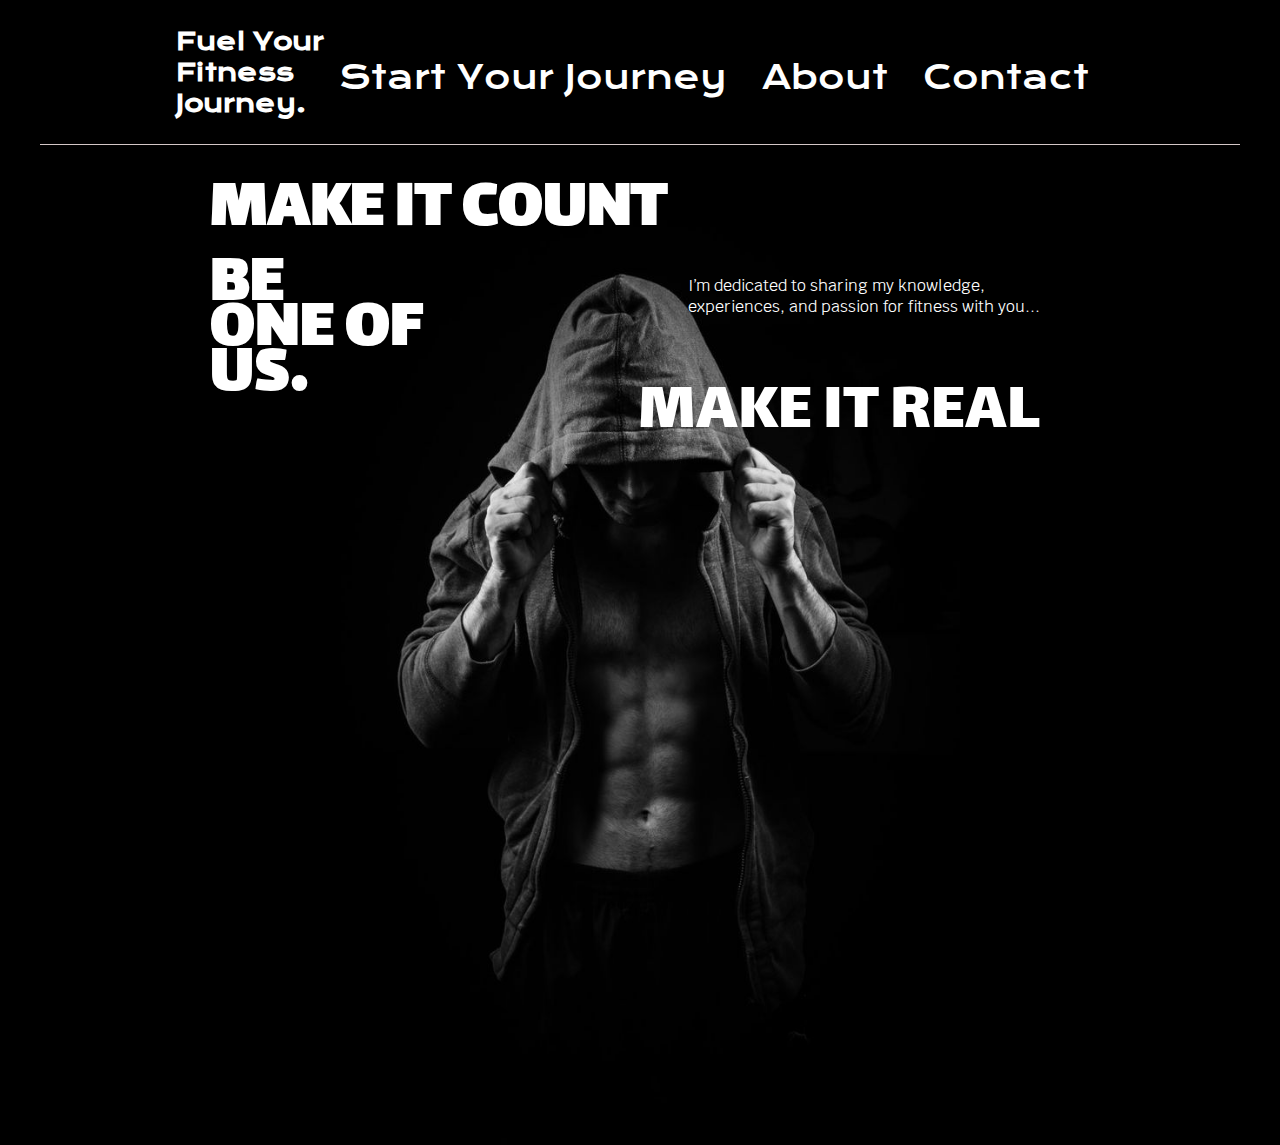
<file: index.html>
<!DOCTYPE html>
<html lang="en">
<head>
  <meta charset="UTF-8">
  <meta name="viewport" content="width=device-width, initial-scale=1.0">
  <title>Fitness Journey</title>
  <link rel="stylesheet" href="style.css">
  <link href="https://fonts.googleapis.com/css2?family=Lalezar&display=swap" rel="stylesheet">
  <link href="https://fonts.googleapis.com/css2?family=Krona+One&display=swap" rel="stylesheet">
  <link href="https://fonts.googleapis.com/css2?family=Krub&display=swap" rel="stylesheet">
</head>
<body>
  <header>
    <h1>Fuel Your <br>Fitness <br>Journey.</h1>
    <nav>
      <a href="start.html">Start Your Journey</a>
      <a href="about.html">About</a>
      <a href="contact.html">Contact</a>
    </nav>
  </header>
  <main>
    <div class="overlay-container">
      <div class="overlay-text">
        <h2>MAKE IT COUNT</h2>
        <h3>BE</h3>
        <h4>ONE OF</h4>
        <h6>US.</h6>
      </div>
    </div>
    
    <div class="pic">
      <img src="Abs.jpg" alt="abs" />
    </div>
  
    <div class="text-container">
      <p class="uwu">I’m dedicated to sharing my knowledge,<br> experiences, and passion for fitness with you...</p>
      <br>
      <div>
        <p class="rar">MAKE IT REAL</p> 
      </div>
    </div>
  </main>
  
</body>
</html>
</file>
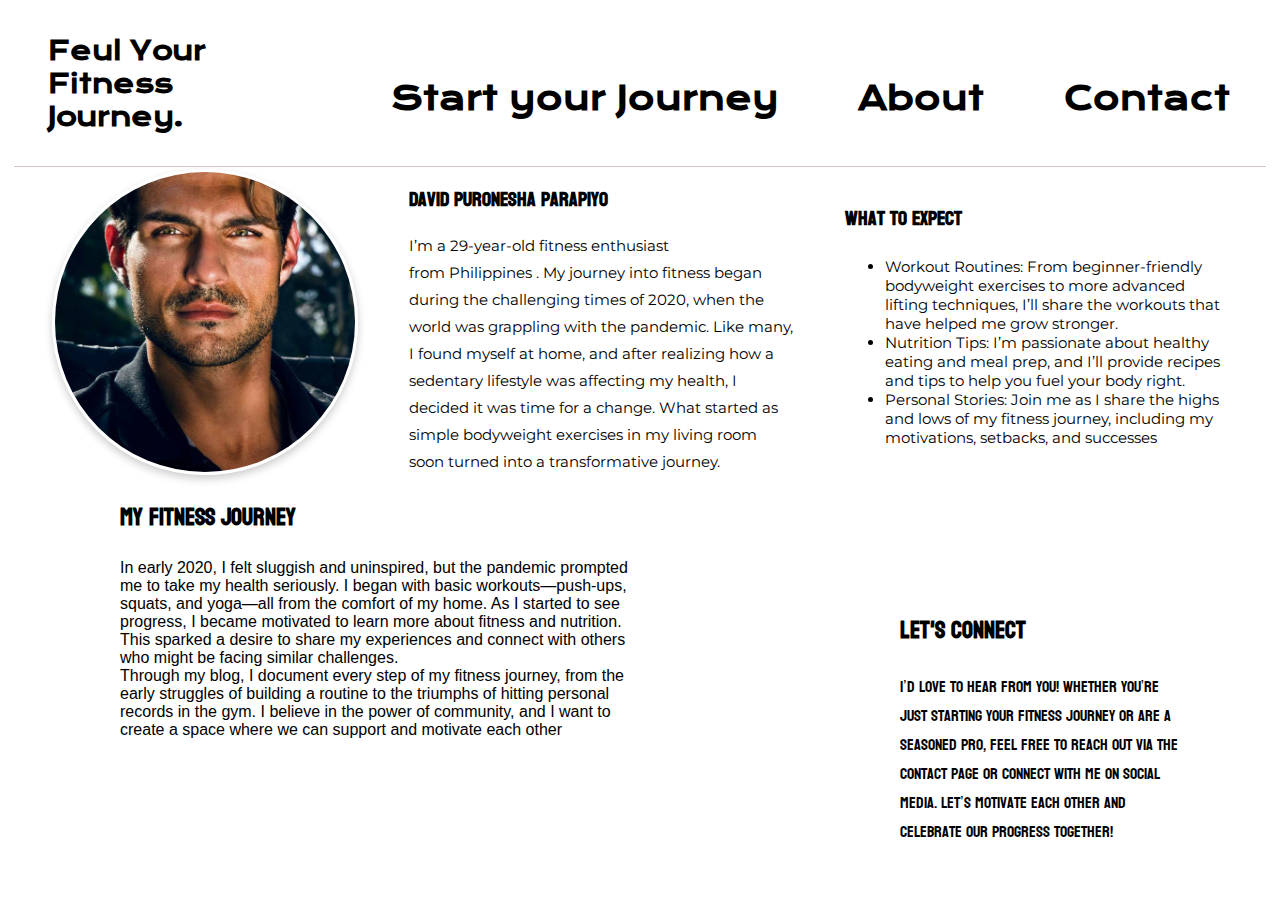
<file: about.html>
<!DOCTYPE html>
<head>
    <link rel="stylesheet" href="about.css">
    <title>Contact</title>
    <link href="https://fonts.googleapis.com/css2?family=Krona+One&display=swap" rel="stylesheet">
    <link href="https://fonts.googleapis.com/css2?family=Koulen&display=swap" rel="stylesheet">
    <link href="https://fonts.googleapis.com/css2?family=Montserrat&display=swap" rel="stylesheet">
</head>
<body>
    <nav>
        <div class="main-link">
            <a href="index.html">Feul Your Fitness<br> Journey.</a>
        </div>
        <div class="nav-links">
            <a href="start.html">Start your Journey</a>
            <a href="about.html">About</a>
            <a href="contact.html">Contact</a>
        </div>
    </nav>
    <div class="content">
        <div class="section-1">
            <img src="Mr_Garces wird sie jetzt empfangen _Interview.jpg" alt="si david" />
            <div class="sub-1">
                <p><strong>David Puronesha Parapiyo</strong></p>
                <p1>I’m a 29-year-old fitness enthusiast <br> from Philippines . My journey into fitness began during the challenging times of 2020, when the world was grappling with the pandemic. Like many, I found myself at home, and after realizing how a sedentary lifestyle was affecting my health, I decided it was time for a change. What started as simple bodyweight exercises in my living room soon turned into a transformative journey.</p1>
            </div>
            <div class="sub-2">
                <p>What to Expect</p>
                <ul>
                    <li>
                        Workout Routines: From beginner-friendly bodyweight exercises to more advanced lifting techniques, I’ll share the workouts that have helped me grow stronger.
                    </li>
                    <li>
                        Nutrition Tips: I’m passionate about healthy eating and meal prep, and I’ll provide recipes and tips to help you fuel your body right.
                    </li>
                    <li>Personal Stories: Join me as I share the highs and lows of my fitness journey, including my motivations, setbacks, and successes</li>
                </ul>
            </div>
        </div>
    </div>
    <div class= "section-2">
        <div class="sub-3">
            <h2>My Fitness Journey</h2>
            <p>In early 2020, I felt sluggish and uninspired, but the pandemic prompted<br> me to take my health seriously. I began with basic workouts—push-ups,<br>
                 squats, and yoga—all from the comfort of my home. As I started to see<br> progress, I became motivated to learn more about fitness and nutrition.<br>
                 This sparked a desire to share my experiences and connect with others <br>who might be facing similar challenges.<br>
                Through my blog, I document every step of my fitness journey, from the<br> early struggles of building a routine to the triumphs of hitting personal <br>
                records in the gym. I believe in the power of community, and I want to <br>create a space where we can support and motivate each other
            </p>
        </div>
        <div class="sub-4">
            <h2>LET'S CONNECT</h2>
            <p>I’d love to hear from you! Whether you’re <br>just starting your fitness journey or are a <br>seasoned pro, feel free to reach out via the<br> contact page or
                 connect with me on social<br> media. Let’s motivate each other and<br> celebrate our progress together!
            </p>
        </div>
    </div>
</body>
</file>
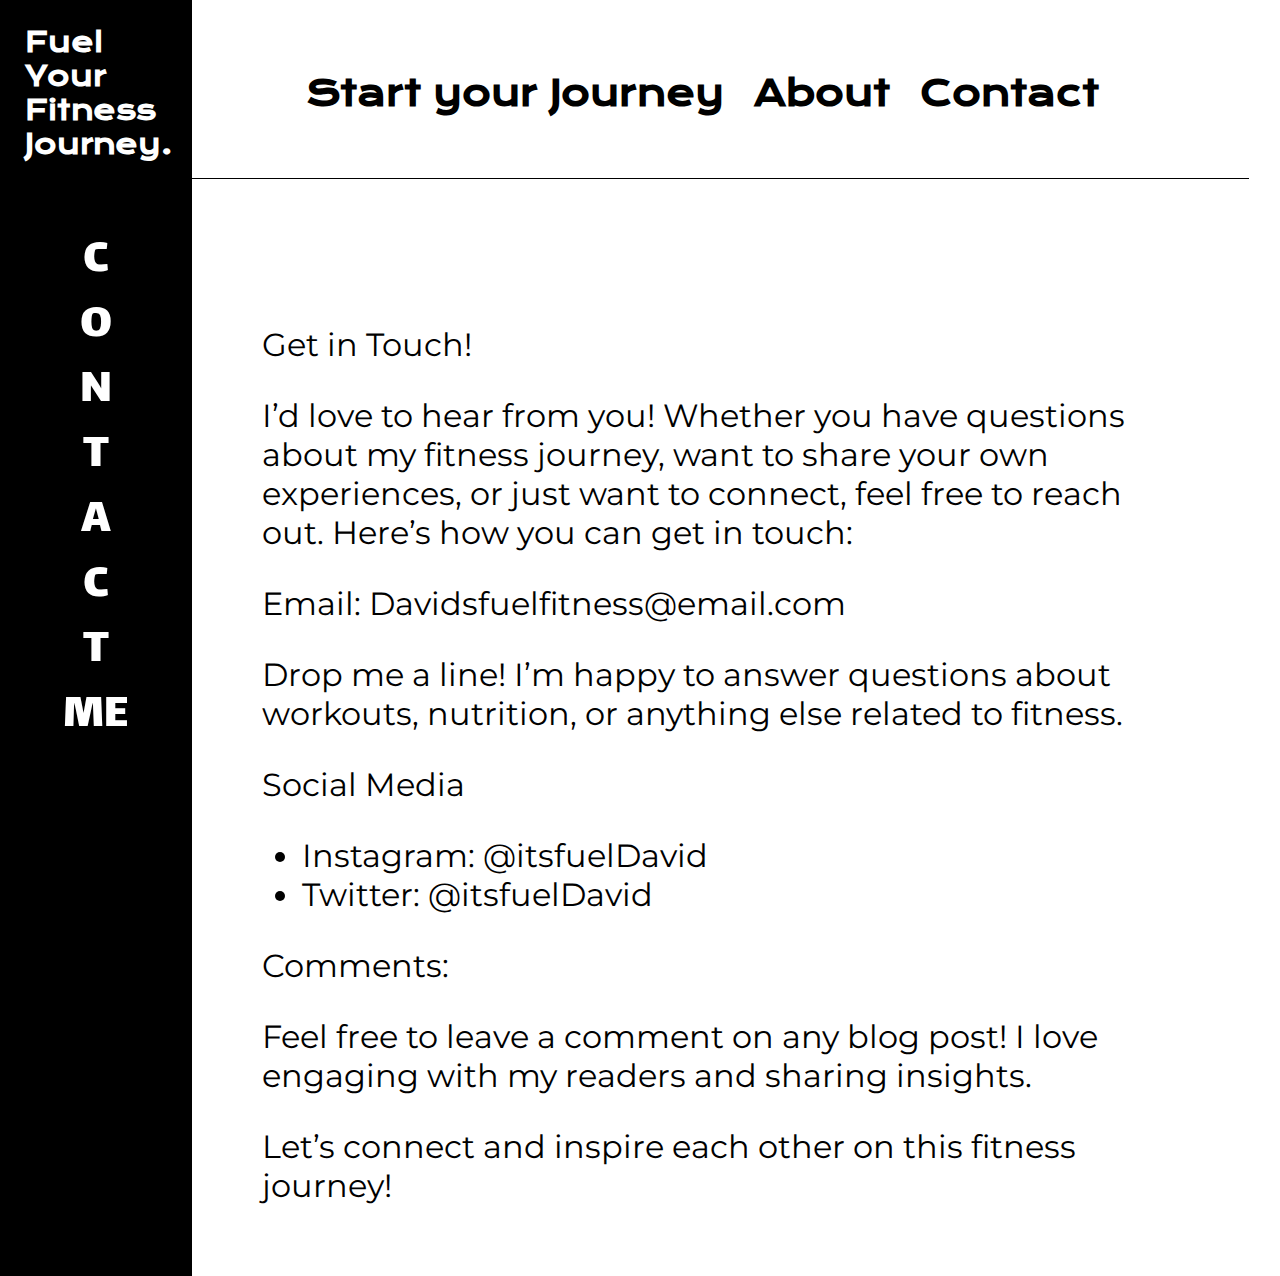
<file: contact.html>
<!DOCTYPE html>
<html lang="en">
<head>
    <link rel="stylesheet" href="contact.css">
    <title>Contact</title>
    <link href="https://fonts.googleapis.com/css2?family=Krona+One&display=swap" rel="stylesheet">
    <link href="https://fonts.googleapis.com/css2?family=Lalezar&display=swap" rel="stylesheet">
    <link href="https://fonts.googleapis.com/css2?family=Montserrat&display=swap" rel="stylesheet">
</head>
<body>
    <nav>
        <div class="main-link">
            <a href="index.html">Fuel Your <br>Fitness <br>Journey.</a>
        </div>
        <div class="nav-links">
            <a href="start.html">Start your Journey</a>
            <a href="about.html">About</a>
            <a href="contact.html">Contact</a> 
        </div>
    </nav>
    <div class="context">
        <div class="black">
           <p>
               <span>C</span>
               <span>O</span>
               <span>N</span>
               <span>T</span>
               <span>A</span>
               <span>C</span>
               <span>T</span>
               <span> </span>
               <span>ME</span>
           </p>
        </div>
        <div class="white">
            <p>Get in Touch!</p>
            <p>I’d love to hear from you! Whether you have questions about my fitness journey, want to share your own experiences, or just want to connect, feel free to reach out. Here’s how you can get in touch:</p>
            <p>Email: Davidsfuelfitness@email.com</p>
            <p>Drop me a line! I’m happy to answer questions about workouts, nutrition, or anything else related to fitness.</p>
            <p>Social Media</p>
            <ul>
                <li>Instagram: @itsfuelDavid</li>
                <li>Twitter: @itsfuelDavid</li>
            </ul>
            <p>Comments:</p>
            <p>Feel free to leave a comment on any blog post! I love engaging with my readers and sharing insights.</p>
            <p>Let’s connect and inspire each other on this fitness journey!</p>
        </div>
    </div>
</body>
</html>
</file>
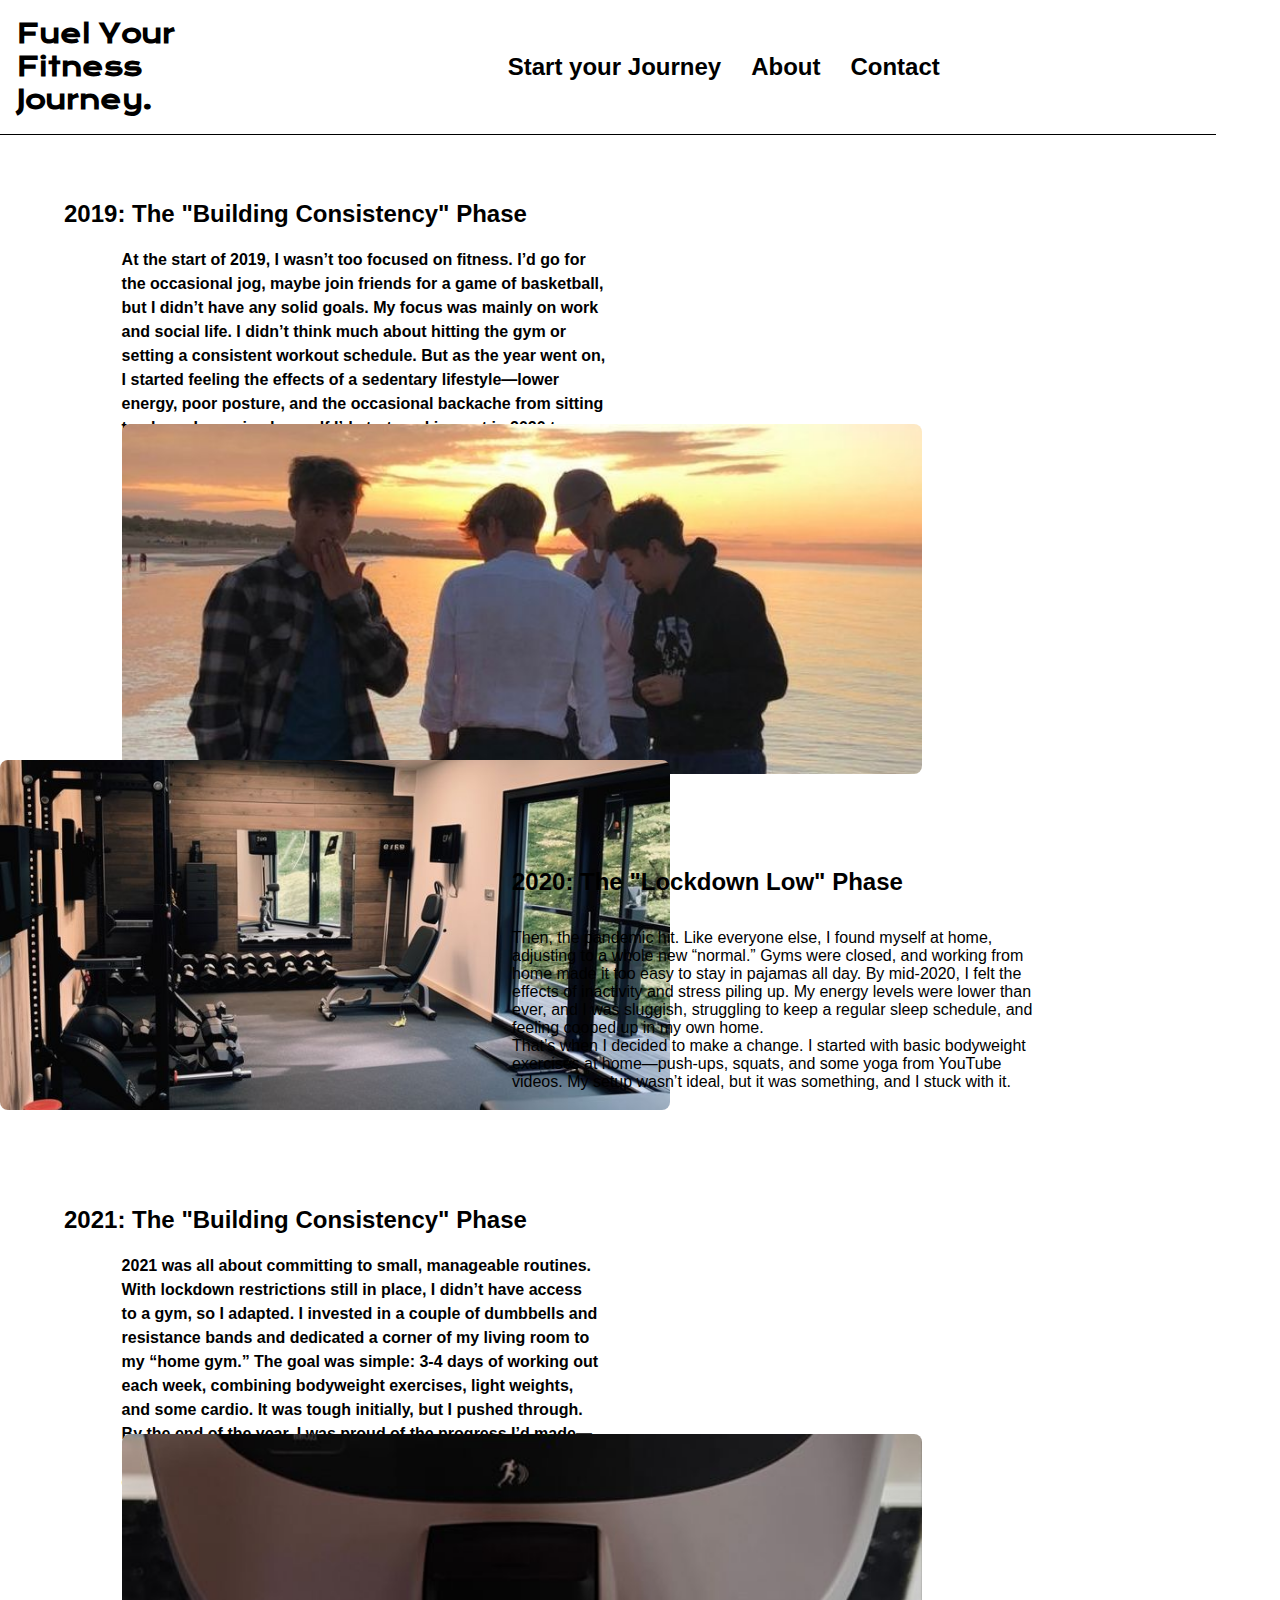
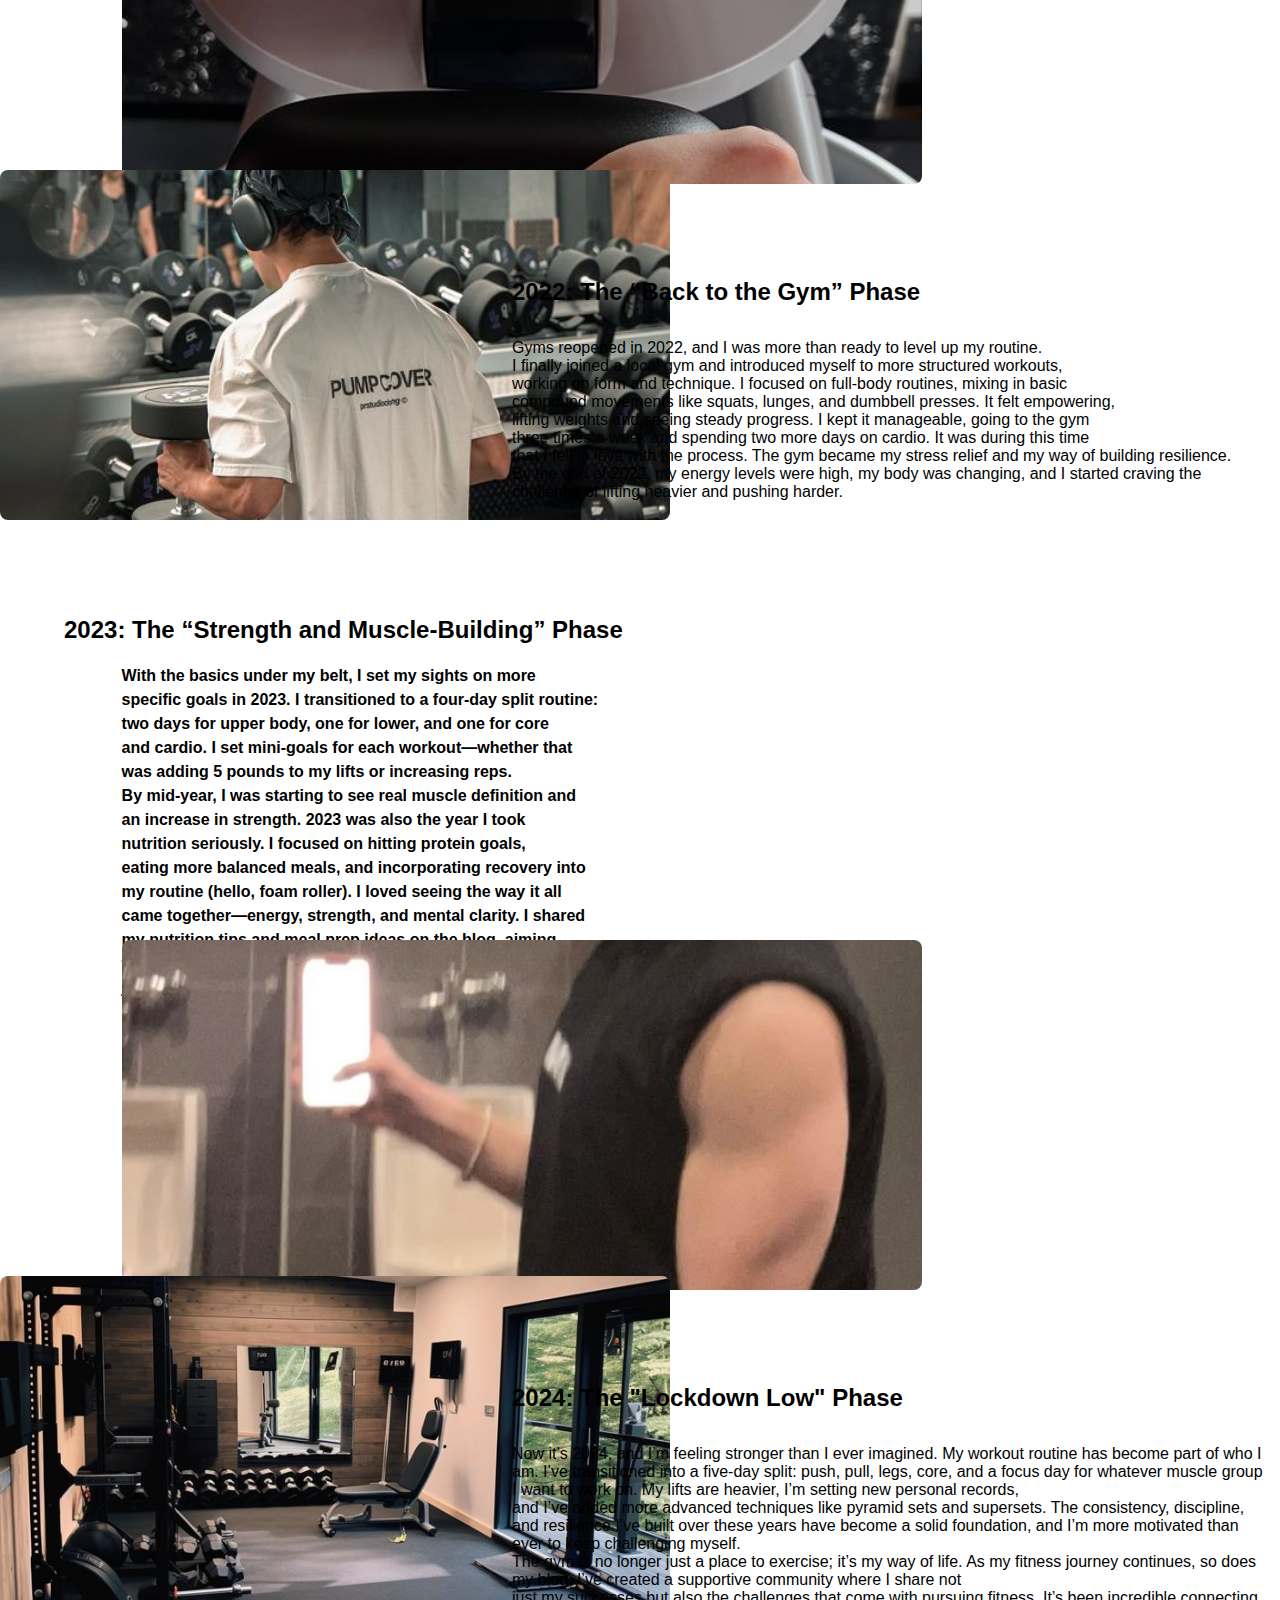
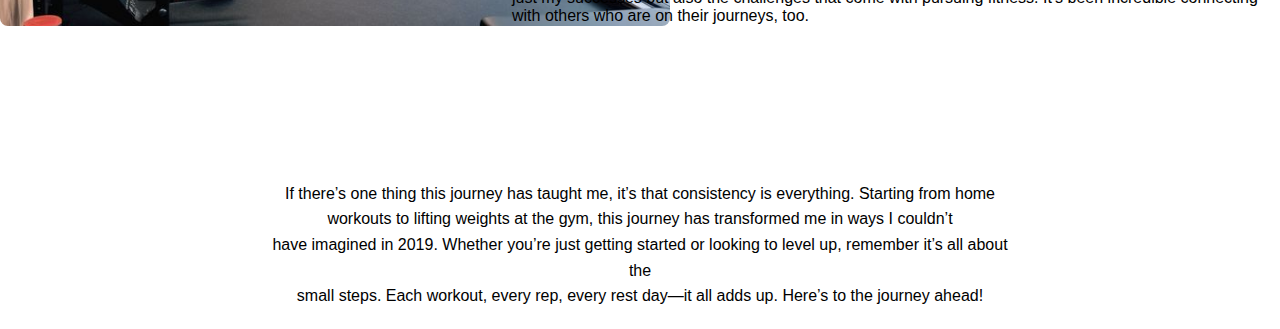
<file: start.html>
<!DOCTYPE html>
<html lang="en">
<head>
    <meta charset="UTF-8">
    <meta name="viewport" content="width=device-width, initial-scale=1.0">
    <title>Fuel Your Fitness Journey</title>
    <link rel="stylesheet" href="start.css">
    <link href="https://fonts.googleapis.com/css2?family=Krona+One&display=swap" rel="stylesheet">
</head>
<body>
    <nav>
        <div class="main-link">
            <a href="index.html">Fuel Your Fitness<br> Journey.</a>
        </div>
        <div class="nav-links">
            <a href="start.html">Start your Journey</a>
            <a href="about.html">About</a>
            <a href="contact.html">Contact</a>
        </div>
    </nav>

    <main>
        <section class="phase">
            <h2>2019: The "Building Consistency" Phase</h2>
            <div class="content">
                <p>
                    At the start of 2019, I wasn’t too focused on fitness. I’d go for <br> the occasional jog, maybe join friends for a game of basketball, <br>
                    but I didn’t have any solid goals. My focus was mainly on work <br> and social life. I didn’t think much about hitting the gym or <br>
                    setting a consistent workout schedule. But as the year went on,<br> I started feeling the effects of a sedentary lifestyle—lower <br>energy, poor posture, and the occasional backache from sitting<br> too long. I promised myself I’d start working out in 2020 to <br>make a change.
                </p>
                <img src="johnnygibsiefeelyjoey _ boys of tommen _ chloe walsh.jpg" alt="Friends">
            </div>
        </section>
        <section class= "phase2">
            <img src="Budget-Friendly Home Gym Ideas.jpg" alt="Home gym setup">
            <div class="hoshi">
                <h2>2020: The "Lockdown Low" Phase</h2>
                <p>
                    Then, the pandemic hit. Like everyone else, I found myself at home,<br> adjusting to a whole new “normal.” Gyms were closed, and working from<br>
                     home made it too easy to stay in pajamas all day. By mid-2020, I felt the <br>effects of inactivity and stress piling up. My energy levels were lower than <br>
                     ever, and I was sluggish, struggling to keep a regular sleep schedule, and <br>feeling cooped up in my own home.<br> That’s when I decided to make a change.
                     I started with basic bodyweight <br>exercises at home—push-ups, squats, and some yoga from YouTube <br>videos. My setup wasn’t ideal, but it was something, and I stuck with it.
                </p>
            </div>
        </section>
        <section class="phase3">
            <h2>2021: The "Building Consistency" Phase</h2>
            <div class="content">
                <p>
                    2021 was all about committing to small, manageable routines. <br>With lockdown restrictions still in place, I didn’t have access<br> to a gym, so I adapted.
                     I invested in a couple of dumbbells and <br>resistance bands and dedicated a corner of my living room to <br>my “home gym.” The goal was simple: 3-4 days of
                     working out<br>each week, combining bodyweight exercises, light weights,<br> and some cardio. It was tough initially, but I pushed through.<br>By the end of the year, 
                    I was proud of the progress I’d made—<br>I was feeling more energized, had built a bit of strength, and <br>even saw some noticeable improvements in my body.
                </p>
                <img src="download (2).jpg" alt="Friends">
            </div>
        </section>
        <section class= "phase2">
            <img src="f55148ad2ef92de8597008b60bcd29a8.jpg" alt="Home gym setup">
            <div class="hoshi">
                <h2>2022: The “Back to the Gym” Phase</h2>
                <p>
                    Gyms reopened in 2022, and I was more than ready to level up my routine.<br> I finally joined a local gym and introduced myself to more structured workouts,<br>
                     working on form and technique. I focused on full-body routines, mixing in basic<br> compound movements like squats, lunges, and dumbbell presses. It felt empowering,<br>
                      lifting weights and seeing steady progress. I kept it manageable, going to the gym<br> three times a week and spending two more days on cardio.
                     It was during this time <br>that I fell in love with the process. The gym became my stress relief and my way of building resilience. <br> By the end of 2022, my energy levels were high,
                     my body was changing, and I started craving the<br> challenge of lifting heavier and pushing harder. 
                </p>
            </div>
        </section>   
        <section class="phase4">
            <h2>2023: The “Strength and Muscle-Building” Phase</h2>
            <div class="content">
                <p>
                    With the basics under my belt, I set my sights on more<br> specific goals in 2023. I transitioned to a four-day split routine:<br> two days for upper body, 
                    one for lower, and one for core<br> and cardio. I set mini-goals for each workout—whether that <br>was adding 5 pounds to my lifts or increasing reps.<br> By mid-year, 
                    I was starting to see real muscle definition and <br>an increase in strength. 2023 was also the year I took <br>nutrition seriously.  I focused on hitting protein goals,<br> 
                    eating more balanced meals, and incorporating recovery into <br>my routine (hello, foam roller). I loved seeing the way it all<br> came together—energy, strength, 
                    and mental clarity. I shared<br> my nutrition tips and meal prep ideas on the blog, aiming<br> to inspire readers to take their 
                    diets seriously, <br>just like I was.
                
                </p>
                <img src="download (3).jpg" alt="Friends">
            </div>
        </section>
        <section class= "phase2">
            <img src="Budget-Friendly Home Gym Ideas.jpg" alt="Home gym setup">
            <div class="hoshi">
                <h2>2024: The "Lockdown Low" Phase</h2>
                <p>
                    Now it’s 2024, and I’m feeling stronger than I ever imagined. My workout routine has become part of who I am. I’ve transitioned into a five-day split: push, pull, legs, core, and a focus day
                    for whatever muscle group I want to work on. My lifts are heavier, I’m setting new personal records, <br> and I’ve added more advanced techniques like pyramid sets and supersets.
                    The consistency, discipline, and resilience I’ve built over these years have become a solid foundation, and I’m more motivated than ever to keep challenging myself. <br>The gym is no longer just a 
                    place to exercise; it’s my way of life. As my fitness journey continues, so does my blog. I’ve created a supportive community where I share not <br>just my successes but also the challenges that 
                    come with pursuing fitness. It’s been incredible connecting with others who are on their journeys, too.
                </p>
            </div>
        </section>
        <br>
        <br>
        <br>
        <br><br>
        <br><br>
        
        <section class="last">
            <p>If there’s one thing this journey has taught me, it’s that consistency is everything. Starting from home <br> workouts to lifting weights at the gym, this journey has transformed me in ways I couldn’t <br>have imagined in 2019. Whether you’re just getting started or looking to level up, remember it’s all about the<br> small steps. Each workout, every rep, every rest day—it all adds up. Here’s to the journey ahead!</p>
        </section>    
    </main>
</body>
</html>
</file>
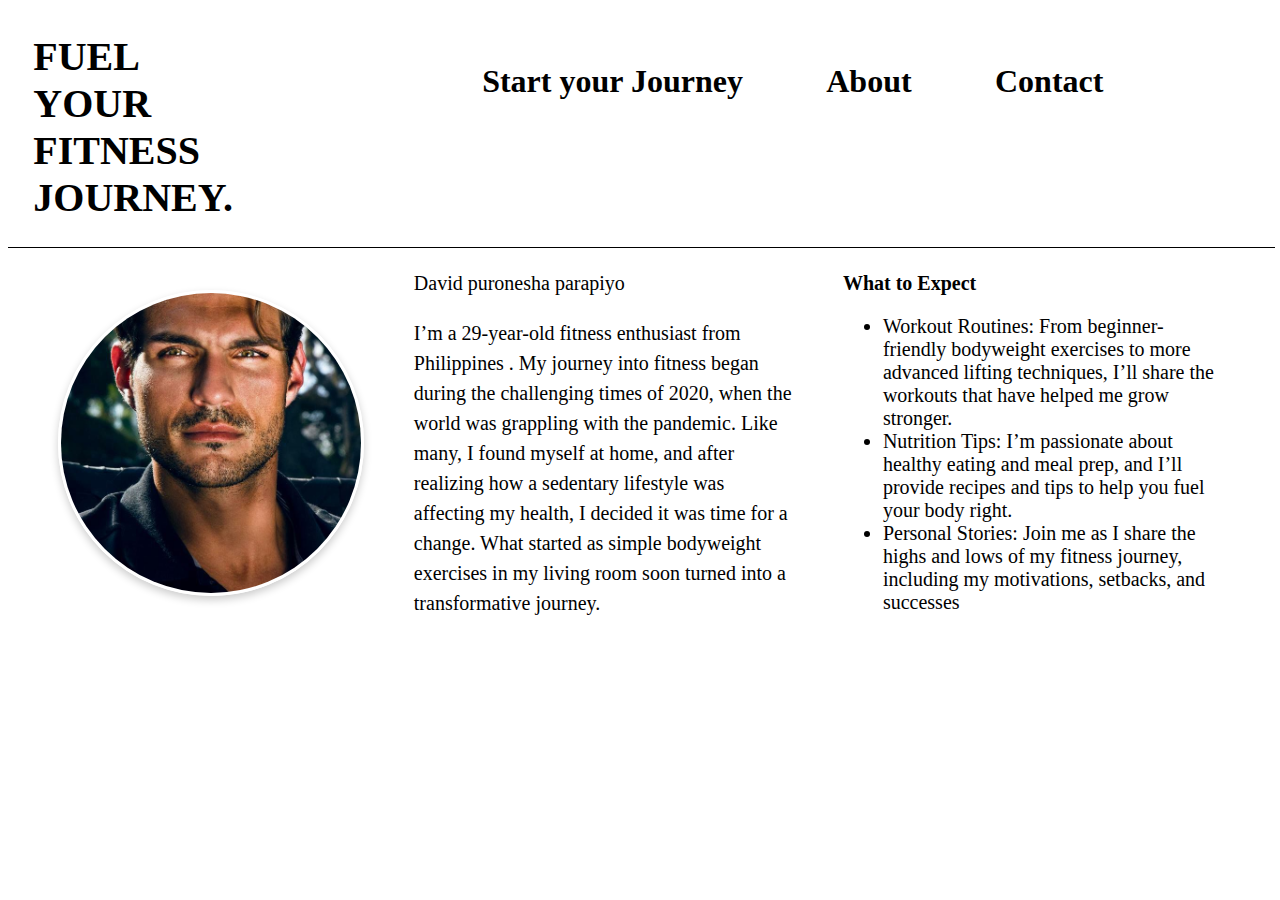
<file: third.html>
<!DOCTYPE html>
<head>
    <link rel="stylesheet" href="third.css">
    <title>Contact</title>
</head>
<body>
    <nav>
        <div class="main-link">
            <a href="index.html">FUEL YOUR<br> FITNESS<br> JOURNEY.</a>
        </div>
        <div class="nav-links">
            <a href="#">Start your Journey</a>
            <a href="about.html">About</a>
            <a href="#">Contact</a>
        </div>
    </nav>
    <div class="content">
        <div class="section-1">
            <img src="Mr_Garces wird sie jetzt empfangen _Interview.jpg" alt="si david" />
            <div class="sub-1">
                <p>David puronesha parapiyo</p>
                <p>I’m a 29-year-old fitness enthusiast from Philippines . My journey into fitness began during the challenging times of 2020, when the world was grappling with the pandemic. Like many, I found myself at home, and after realizing how a sedentary lifestyle was affecting my health, I decided it was time for a change. What started as simple bodyweight exercises in my living room soon turned into a transformative journey.</p>
            </div>
            <div class="sub-2">
                <p>What to Expect</p>
                <ul>
                    <li>
                        Workout Routines: From beginner-friendly bodyweight exercises to more advanced lifting techniques, I’ll share the workouts that have helped me grow stronger.
                    </li>
                    <li>
                        Nutrition Tips: I’m passionate about healthy eating and meal prep, and I’ll provide recipes and tips to help you fuel your body right.
                    </li>
                    <li>Personal Stories: Join me as I share the highs and lows of my fitness journey, including my motivations, setbacks, and successes</li>
                </ul>
            </div>
        </div>
    </div>
</body>
</file>
<file: style.css>
* {
  margin: 0;
  padding: 0;
  box-sizing: border-box;
}

body {
  font-family: 'Krona One', sans-serif;
  background-color: #000;
  color: #fff;
}

header {
  display: flex; 
  align-items: center; 
  justify-content: center; 
  border-bottom: 1px solid rgb(212, 199, 199);
  padding: 2%; 
  width: 100%; 
  max-width: 1200px; 
  margin: 0 auto; 
  position: relative; 
}

header h1 {
  background-color: #000; 
    color: #fff; 
    font-family: 'Krona One', sans-serif;
    font-size: 1.5em;
}

nav {
  margin-top: 10px;
}
nav a {
  color: white; 
  margin: 0 15px; 
  transition: color 0.3s; 
}


nav a:hover {
  color: black; 
}

header nav a {
  margin: center;
  text-decoration: none;
  color: #fff;
  font-size: 2em;
  font-weight: 300;
}

main {
  position: relative; 
  display: flex;
  align-items: flex-start; 
  justify-content: space-between; 
  padding: 40px;
}

.text-container {
  flex: 1; 
  display: flex;
  margin-top: 90px;
  gap: 10px;
  flex-direction: column;
  align-items: flex-end; 
  padding-right: 200px;
  z-index: 1; 
}

.uwu {
  font-weight: normal; 
  font-family: 'Krub', sans-serif;
}

.rar {
  font-size: 70px; 
  font-family: 'Lalezar', sans-serif;
}



.overlay-text h2 {
  flex: 1;
  display: flex;
  margin-top: 10px;
  flex-direction: column;
  gap: 0.5px;
  text-align: left;
  font-size:70px;
  padding-left: 210px;
  position: absolute; 
  top: 0; 
  left: 0; 
  z-index: 3; 
  font-family: 'Lalezar', sans-serif;
}

.overlay-text h3 {
  flex: 1;
  display: flex;
  margin-top: 10px;
  flex-direction: column;
  gap: 0.5px;
  text-align: left;
  font-size:70px;
  padding-left: 210px;
  position: absolute; 
  top: 75px; 
  left: 0; 
  z-index: 3; 
  font-family: 'Lalezar', sans-serif;
}

.overlay-text h4 {
  flex: 1;
  display: flex;
  margin-top: 10px;
  flex-direction: column;
  gap: 0.5px;
  text-align: left;
  font-size:70px;
  padding-left: 210px;
  position: absolute; 
  top: 120px; 
  left: 0; 
  z-index: 3; 
  font-family: 'Lalezar', sans-serif;
}

.overlay-text h6 {
  flex: 1;
  display: flex;
  margin-top: 10px;
  flex-direction: column;
  gap: 0.5px;
  text-align: left;
  font-size:70px;
  padding-left: 210px;
  position: absolute; 
  top: 165px; 
  left: 0; 
  z-index: 3; 
  font-family: 'Lalezar', sans-serif;
}

.pic {
  position: absolute;
  left: 50%; 
  transform: translateX(-50%); 
  z-index: 0; 
}

.pic img {
  max-width: 80%; 
  height: auto; 
  border-radius: 1px;
  box-shadow: 0 4px 10px rgba(0, 0, 0, 0.2);
}

.pic {
  flex: 1; 
  display: flex;
  justify-content: center;
  height: auto; 
}

.pic img {
  max-width: 100%;
  height: auto; 
  border-radius: 1px; 
  box-shadow: 0 4px 10px rgba(0, 0, 0, 0.2);
  padding-bottom: 00px;
}

@media (max-width: 768px) {
  .nav-links a {
      font-size: 1.2em;
  }
  .phase, .phase2, .hoshi, .content {
      padding: 10px;
  }
  .title-section, .content img, .phase2 img {
      max-width: 100%;
      margin: 0 auto;
  }
}
</file>
<file: about.css>
body {
    margin: 0;
    padding: 0;
    
}

nav {
  display: flex; 
  align-items: center; 
  justify-content: center; 
  border-bottom: 1px solid rgb(212, 199, 199);
  padding: 2%; 
  width: 100%; 
  max-width: 1200px; 
  margin: auto; 
  position: relative; 
}

.main-link a {
  color: black;
  font-weight: bold;
  font-size: 1.6em;
  font-family: 'Krona One', sans-serif;
  display: flex; 
  align-items: center; 
  justify-content: center; 
  padding: 3%; 
  width: 100%; 
  max-width: 1200px; 
  margin: 0 auto; 
  position: relative; 
}
.nav-links {
    width: 80vw;
    text-align: center;
    margin-top: 30px;
    font-family: 'Krona One', sans-serif;
}


.nav-links a{
    text-align: center;
    font-size: 2rem;
    margin-left: 8%;
    font-weight: bold;
}

a {
    text-decoration: none;
    color: black
}

.section-1 img {
    width: 300px;
    height: 300px;
    border-radius: 50%;         
    object-fit: cover;
    box-shadow: 0 4px 8px rgba(0, 0, 0, 0.2);
    border: 3px solid white;    
    transition: transform 0.3s; 
}


.section-1 img:hover {
    transform: scale(1.05);     
}

.section-1 {
    display: flex;
    justify-content: space-evenly;
    align-items: center;
}

.sub-1 {
    width: 30%;
    font-size: 15px;
    font-family: 'Koulen', sans-serif;
}

.sub-1 p1 {
    font-family: 'Montserrat', sans-serif;
    font-size: 15px;
    width: 20%;  
}

.sub-1 strong {
    font-size: 20px;
}

.sub-2 {
    width: 30%;
    font-size: 15px;
    font-family: 'Montserrat', sans-serif;
}
.sub-2 p{
    font-family: 'Koulen', sans-serif;
    font-size: 20px;
    font-weight: bold;
}

.sub-3 {
    width: 70%;
    padding-left: 120px;
    font-family: 'Koulen', sans-serif;
}
.sub-3 h2{
    font-family: 'Koulen', sans-serif;
}
.sub-3 p{
    font-family: 'Krub', sans-serif;
}
.sub-4{
    width: 30%;
    padding-left:900px;
    font-family: 'Koulen', sans-serif;
    margin-top: -150px;
}
</file>
<file: contact.css>
body {
    background-color: #000;
    color: #000000;
    background: linear-gradient(to right, #000000 15%, #ffffff 5%); 
}

nav {
    width: 95vw;
    display: flex;
    justify-content: space-between; 
    border-bottom: 1px solid rgb(0, 0, 0);
    padding: 1%;
}

.nav-links {
    display: flex; 
    align-items: center; 
    justify-content: center; 
    padding: 2%; 
    width: 100%; 
    max-width: 1200px; 
    margin: 0 auto; 
    position: relative;
    font-family: 'Krona One', sans-serif; 
}

.main-link a {
   color: rgb(255, 255, 255);
   font-weight: bold;
   font-size: 1.7em;
   font-family: 'Krona One', sans-serif;
   display: flex; 
   align-items: center; 
   justify-content: center; 
   padding: 3%; 
   width: 100%; 
   max-width: 1200px; 
   position: relative; 
  } 

.nav-links a {
    color: black;
    margin: 0 15px;         
    font-size: 35px;
    font-weight: bold;
}

a {
    text-decoration: none;
    color: rgb(255, 255, 255);
    font-size: 1.8em;
}

.context {
    display: flex;
}

.black {
    background-color: black;
    color: white;
    font-family: 'Lalezar', sans-serif;
    padding-left: 55px;
    line-height: 1.3;
}

.black p {
    display: flex;
    flex-direction: column; 
    font-size: 50px;
    margin: 0; 
    text-align: center;
    padding-top:1em;
    word-spacing: 20px;
    line-height: 1.3;
}

.white {
    height: 10vh;
    width: 85vw;
    margin: 9%;
    font-size: 2em;
    font-family: 'Montserrat', sans-serif;
    padding-inline: 20px;
    margin-bottom: 70%;
}
</file>
<file: start.css>
* {
  margin: 0;
  padding: 0;
  box-sizing: border-box;
  font-family: 'Koulen', sans-serif;
}

body {
  background-color: #ffffff;
  color: #000000;
}

.main-link a {
  color: rgb(0, 0, 0);
  font-weight: bold;
  font-size: 1.6em;
  font-family: 'Krona One', sans-serif;
  display: flex;
  align-items: center;
  justify-content: center;
  padding: 2%;
  width: 100%;
  max-width: 1200px;
  margin: 0 auto;
  position: relative;
  text-decoration: none;
}

.nav-links {
  display: flex;
  align-items: center;
  justify-content: center;
  padding: 3%;
  width: 100%;
  max-width: 1200px;
  margin: 0 auto;
  position: relative;
  font-family: 'Krona One', sans-serif;
}

.nav-links a {
  color: black;
  margin: 0 15px;
  font-size: 1.5em;
  font-weight: bold;
  text-decoration: none;
  text-align: center;
}

nav {
  width: 95vw;
  display: flex;
  justify-content: space-between;
  border-bottom: 1px solid rgb(0, 0, 0);
  padding: 1%;
}

.phase {
  padding: 2% 5%;
}

.phase h2 {
  font-size: 1.5em;
  font-weight: bold;
  margin-bottom: 10px;
  margin-top: 40px;
}

.content {
  display: flex;
  align-items: flex-start;
  gap: 20px;
  margin-bottom: 20px;
  margin-top: 20px;
  padding: 0 5%;
  font-family: 'Koulen', sans-serif;
  font-weight: bold;
  flex-wrap: wrap;
}

.title-section {
  flex: 1 1 100%;
  max-width: 100%;
}

.content img {
  width: 100%;
  max-width: 800px;
  height: 350px;
  object-fit: cover;
  border-radius: 8px;
  margin-top: -60px;
}

.phase2 {
  position: relative;
}

.phase2 img {
  width: 100%;
  max-width: 670px;
  height: 350px;
  object-fit: cover;
  border-radius: 8px;
  margin-top: -60px;
}

.overlay {
  position: absolute;
  top: 50%;
  left: 50%;
  transform: translate(-50%, -50%);
  color: white;
  font-size: 1.5em;
  font-weight: bold;
  text-shadow: 2px 2px 4px rgba(0, 0, 0, 0.6);
  text-align: center;
}

.hoshi h2 {
  color: black;
  font-size: 1.5em;
  padding: 10px;
  padding-left: 40%;
  font-weight: bold;
  margin-top: -20%; 
}

.hoshi p {
  color: black;
  font-size: 1em;
  padding: 10px;
  padding-left: 40%; 
  margin-top: 1%; 
}
.content p {
  max-width: 100%;
  font-size: 1em;
  line-height: 1.5;
}

.phase3 {
  padding: 2% 5%;
}

.phase3 h2 {
  font-size: 1.5em;
  font-weight: bold;
  margin-bottom: 10px;
  margin-top: 80px;
}

.phase3 .content {
  display: flex;
  align-items: flex-start;
  gap: 20px;
  margin-bottom: 20px;
  margin-top: 20px;
  padding: 0 5%;
  font-family: 'Koulen', sans-serif;
  font-weight: bold;
  flex-wrap: wrap;
}

.phase3 .content img {
  width: 100%;
  max-width: 800px;
  height: 350px;
  object-fit: cover;
  border-radius: 8px;
  margin-top: -80px;
}
.phase4 {
  padding: 2% 5%;
}

.phase4 h2 {
  font-size: 1.5em;
  font-weight: bold;
  margin-bottom: 10px;
  margin-top: 80px;
}

.phase4 .content {
  display: flex;
  align-items: flex-start;
  gap: 20px;
  margin-bottom: 20px;
  margin-top: 20px;
  padding: 0 5%;
  font-family: 'Koulen', sans-serif;
  font-weight: bold;
  flex-wrap: wrap;
}

.phase4 .content img {
  width: 100%;
  max-width: 800px;
  height: 350px;
  object-fit: cover;
  border-radius: 8px;
  margin-top: -80px;
}


.last {
  text-align: center;
  padding: 20px;
  margin: 0 auto;
  width: 90%;
  max-width: 800px; 
}

.last p {
  font-size: 16px;
  line-height: 1.6;
}

@media (max-width: 768px) {
  .nav-links a {
      font-size: 1.2em;
  }
  .phase, .phase2, .hoshi, .content {
      padding: 10px;
  }
  .title-section, .content img, .phase2 img {
      max-width: 100%;
      margin: 0 auto;
  }
}

@media (max-width: 480px) {
  .main-link a {
      font-size: 1.2em;
  }
  .nav-links {
      flex-direction: column;
      padding: 1%;
  }
  .nav-links a {
      font-size: 1em;
      margin: 5px 0;
  }
  .phase h2 {
      font-size: 1.4em;
      text-align: center;
  }
  .content img, .phase2 img {
      width: 100%;
      max-width: 100%;
  }
  .content p {
      font-size: 0.9em;
  }
}

@media (max-width: 768px) {
  .hoshi h2, .hoshi p {
    padding-left: 5%;  
    font-size: 1.2em;  
  }

  .hoshi h2 {
    margin-top: -5%; 
  }

  .hoshi p {
    margin-top: 2%; 
  }
}

@media (max-width: 480px) {
  .hoshi h2, .hoshi p {
    padding-left: 5%;  
    font-size: 1.1em;  
  }

  .hoshi h2 {
    margin-top: 0;
  }

  .hoshi p {
    margin-top: 5%; 
  }
}
@media (max-width: 768px) {
  .last p {
    font-size: 14px; 
    line-height: 1.5;
  }
}

@media (max-width: 480px) {
  .last p {
    font-size: 12px;
    line-height: 1.4;
  }
}
</file>
<file: third.css>
ody {
    margin: 0;
    padding: 0;
    
}

nav {
    width: 95vw;
    display: flex;
    justify-content: space-between;
    border-bottom: 1px solid black;
    padding: 2%;
}

.main-link a {
  color: black;
  font-weight: bold;
  font-size: 40px;
}
.nav-links {
    width: 80vw;
    text-align: center;
    margin-top: 30px;
}


.nav-links a{
    text-align: center;
    font-size: 2rem;
    margin-left: 8%;
    font-weight: bold;
}

a {
    text-decoration: none;
    color: black
}

.section-1 img {
    width: 300px;
    height: 300px;
    border-radius: 50%;         
    object-fit: cover;
    box-shadow: 0 4px 8px rgba(0, 0, 0, 0.2);
    border: 3px solid white;    
    transition: transform 0.3s; 
}


.section-1 img:hover {
    transform: scale(1.05);     
}

.section-1 {
    display: flex;
    justify-content: space-evenly;
    align-items: center;
}

.sub-1 {
    width: 30%;
    font-size: 20px;

}
.sub-1 p {
    font-weight: normal; 
    line-height: 1.5;
}

.sub-1 strong {
    font-weight: bold;
}

.sub-2 {
    width: 30%;
    font-size: 20px;
}
.sub-2 p{
    font-weight: bold;
}

.sub-3 {
    width: 70%;
    padding-left: 120px;
}
.sub-3 h2{
    font-weight: bold;
}
.sub-3 p{
    font-family: 'Krub', sans-serif;
}
.sub-4{
    width: 30%;
    padding-left:900px;
    font-family: 'Krub', sans-serif;
    margin-top: -150px;
}
</file>
